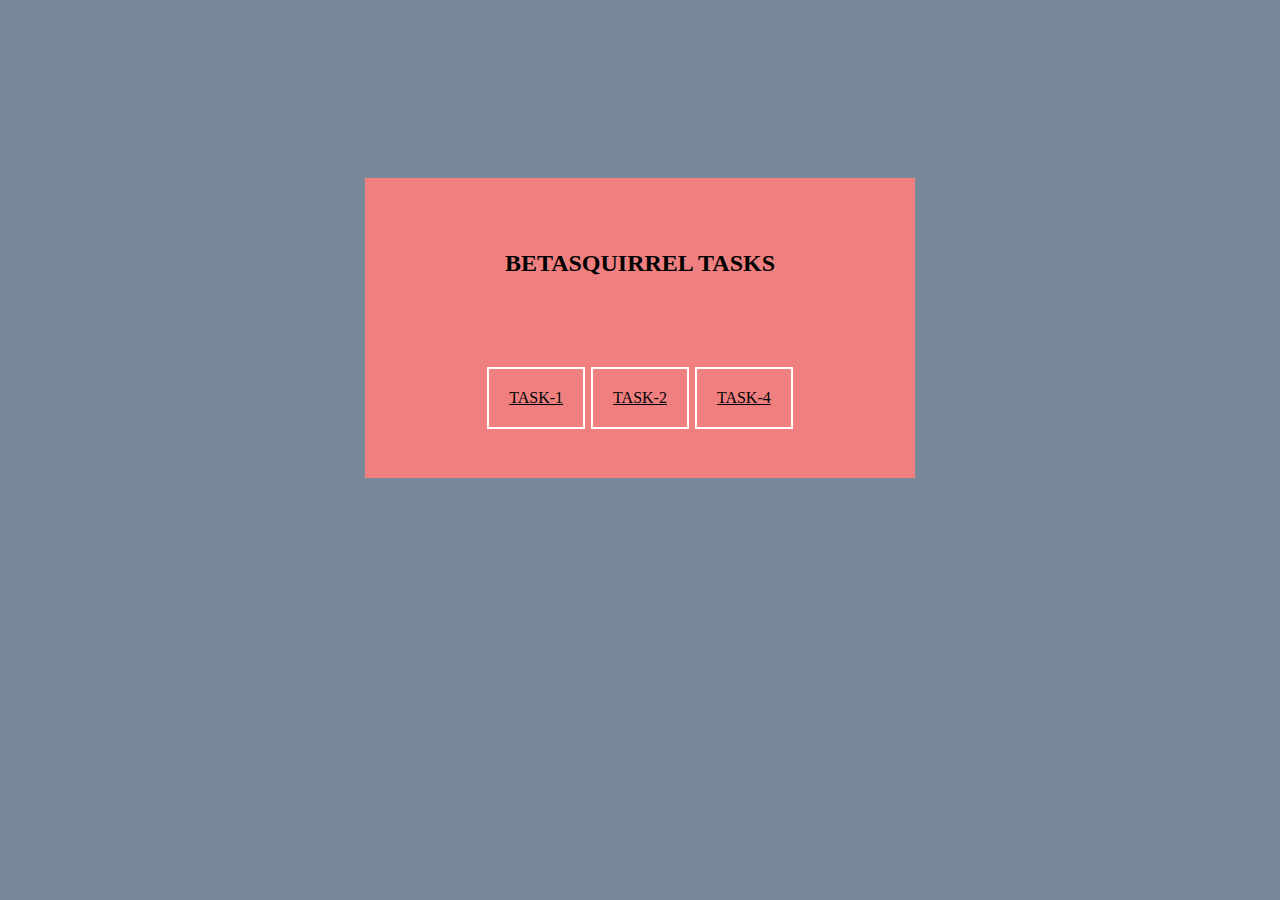
<file: index.html>
<!DOCTYPE html>
<html lang="en">
  <head>
    <meta charset="UTF-8" />
    <meta http-equiv="X-UA-Compatible" content="IE=edge" />
    <meta name="viewport" content="width=device-width, initial-scale=1.0" />
    <title>betasquirrel-tasks</title>
    <link href="css/style.css" rel="stylesheet" />
  </head>
  <body>
    <div id="main-body">
      <div class="main-container">
        <div class="heading">
          <h2>BETASQUIRREL TASKS</h2>
        </div>
        <div class="links">
          <a href="task-1/index.html">TASK-1</a>
          <a href="task-2/index.html">TASK-2</a>
          <a href="task-4/index.html">TASK-4</a>
      </div>
    </div>
  </body>
</html>
</file>
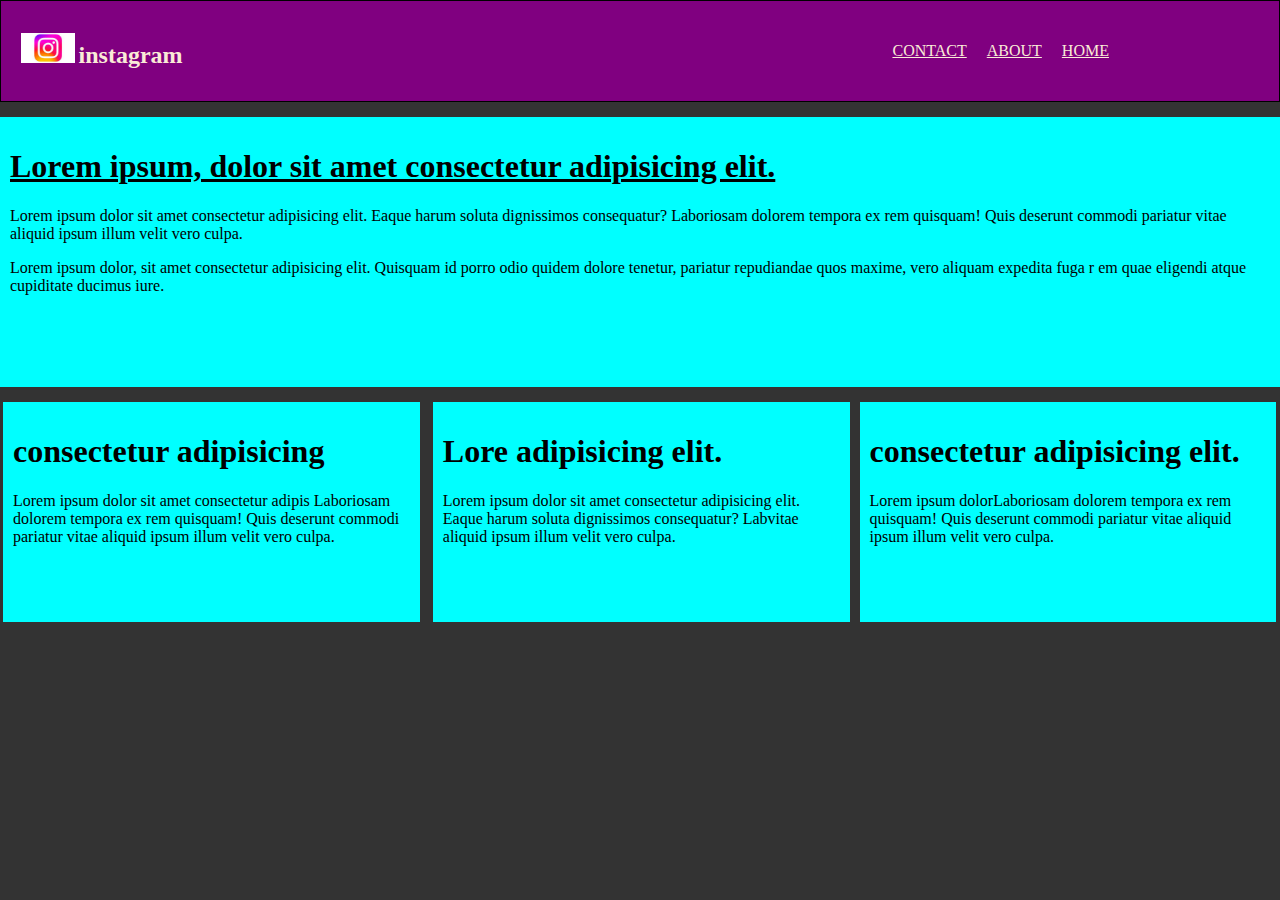
<file: task-1/index.html>
<!DOCTYPE html>
<html lang="en">
  <head>
    <meta charset="UTF-8" />
    <meta http-equiv="X-UA-Compatible" content="IE=edge" />
    <meta name="viewport" content="width=device-width, initial-scale=1.0" />
    <title>task1</title>
    <link rel="stylesheet" href="css/style.css" />
  </head>
  <body>
    <div id="navbar">
      <div class="left">
        <img src="image/index.jpeg" alt="logo" />
        <h2>instagram</h2>
      </div>
      <div class="right">
        <nav>
          <a href="#">HOME</a>
          <a href="#">ABOUT</a>
          <a href="#">CONTACT</a>
        </nav>
      </div>
    </div>
    <div id="main">
      <h1>Lorem ipsum, dolor sit amet consectetur adipisicing elit.</h1>
      <p>
        Lorem ipsum dolor sit amet consectetur adipisicing elit. Eaque harum
        soluta dignissimos consequatur? Laboriosam dolorem tempora ex rem
        quisquam! Quis deserunt commodi pariatur vitae aliquid ipsum illum velit
        vero culpa.
      </p>
      <p>
        Lorem ipsum dolor, sit amet consectetur adipisicing elit. Quisquam id
        porro odio quidem dolore tenetur, pariatur repudiandae quos maxime, vero
        aliquam expedita fuga r em quae eligendi atque cupiditate ducimus iure.
      </p>
    </div>
    <div class="bottmbox mr">
      <h1>consectetur adipisicing</h1>
      <p>
        Lorem ipsum dolor sit amet consectetur adipis Laboriosam dolorem tempora
        ex rem quisquam! Quis deserunt commodi pariatur vitae aliquid ipsum
        illum velit vero culpa.
      </p>
    </div>
    <div class="bottmbox mr">
      <h1>Lore adipisicing elit.</h1>
      <p>
        Lorem ipsum dolor sit amet consectetur adipisicing elit. Eaque harum
        soluta dignissimos consequatur? Labvitae aliquid ipsum illum velit vero
        culpa.
      </p>
    </div>
    <div class="bottmbox third">
      <h1>consectetur adipisicing elit.</h1>
      <p>
        Lorem ipsum dolorLaboriosam dolorem tempora ex rem quisquam! Quis
        deserunt commodi pariatur vitae aliquid ipsum illum velit vero culpa.
      </p>
    </div>
  </body>
</html>
</file>
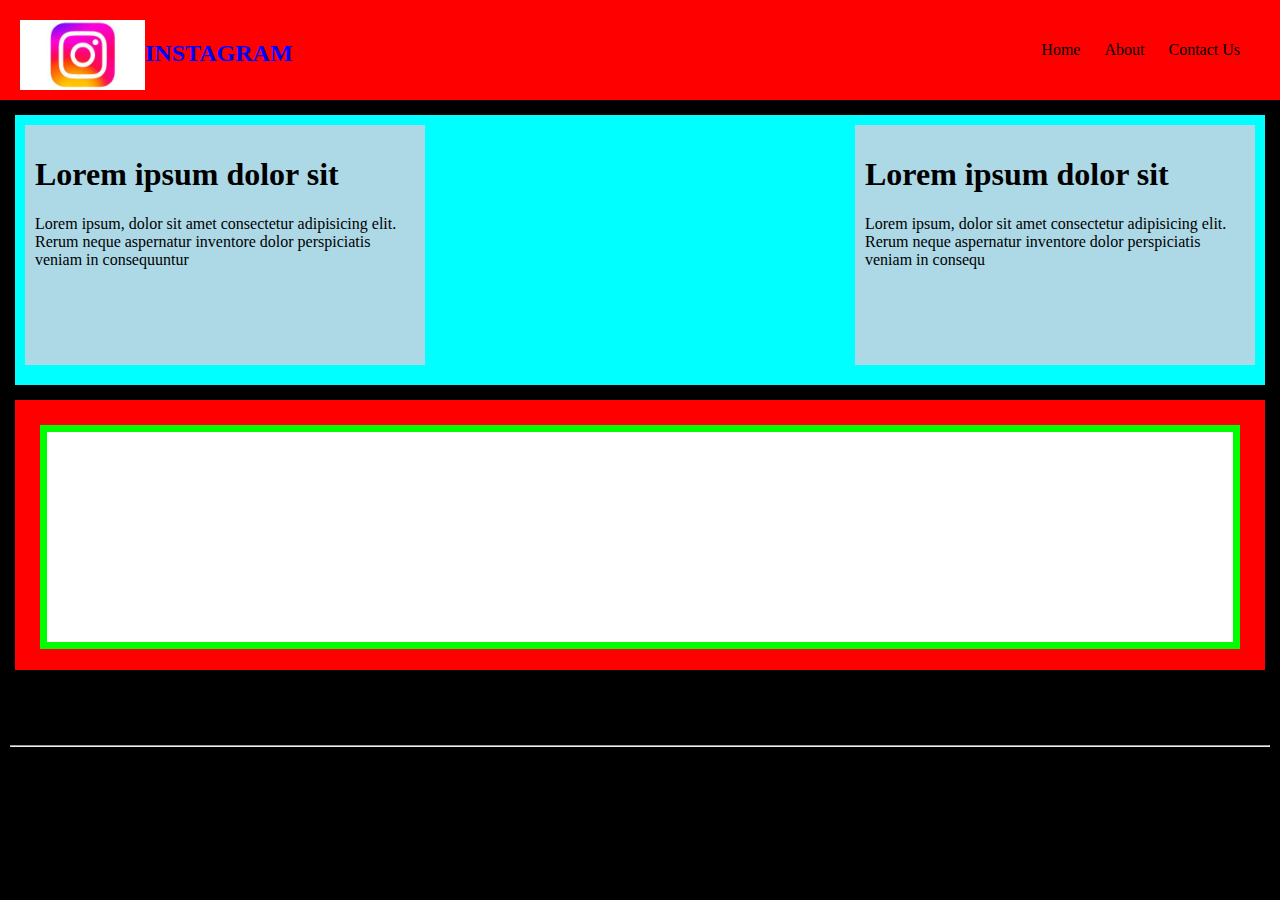
<file: task-2/index.html>
<!DOCTYPE html>
<html lang="en">
  <head>
    <title></title>
    <meta charset="UTF-8" />
    <meta name="viewport" content="width=device-width, initial-scale=1" />
    <link href="css/style.css" rel="stylesheet" />
  </head>
  <body>
    <div id="navbar">
      <div class="left">
        <img src="images/index.jpeg" alt="logo" />
        <h2>INSTAGRAM</h2>
      </div>
      <div class="right">
        <nav>
          <a href="#">Home</a>
          <a href="#">About</a>
          <a href="#">Contact Us</a>
        </nav>
      </div>
    </div>
    <div class="main">
      <div id="aaa">
        <h1>Lorem ipsum dolor sit</h1>
        <p>
          Lorem ipsum, dolor sit amet consectetur adipisicing elit. Rerum neque
          aspernatur inventore dolor perspiciatis veniam in consequ
        </p>
      </div>
      <div id="bbb">
        <h1>Lorem ipsum dolor sit</h1>
        <p>
          Lorem ipsum, dolor sit amet consectetur adipisicing elit. Rerum neque
          aspernatur inventore dolor perspiciatis veniam in consequuntur
        </p>
      </div>
    </div>
    <div id="ccc">
      <div class="hh"></div>
    </div>
    <div id="third">
      <p>
        Lorem ipsum dolor sit es facere esse cupiditate illum itaque
        reprehenderit nemo voluptat
      </p>
      <hr />
      <p>
        Lorem ipsum dolor sit amet consectetur adipisicing elit. Eaque ab
        facilis minima ex eligen
      </p>
    </div>
  </body>
</html>
</file>
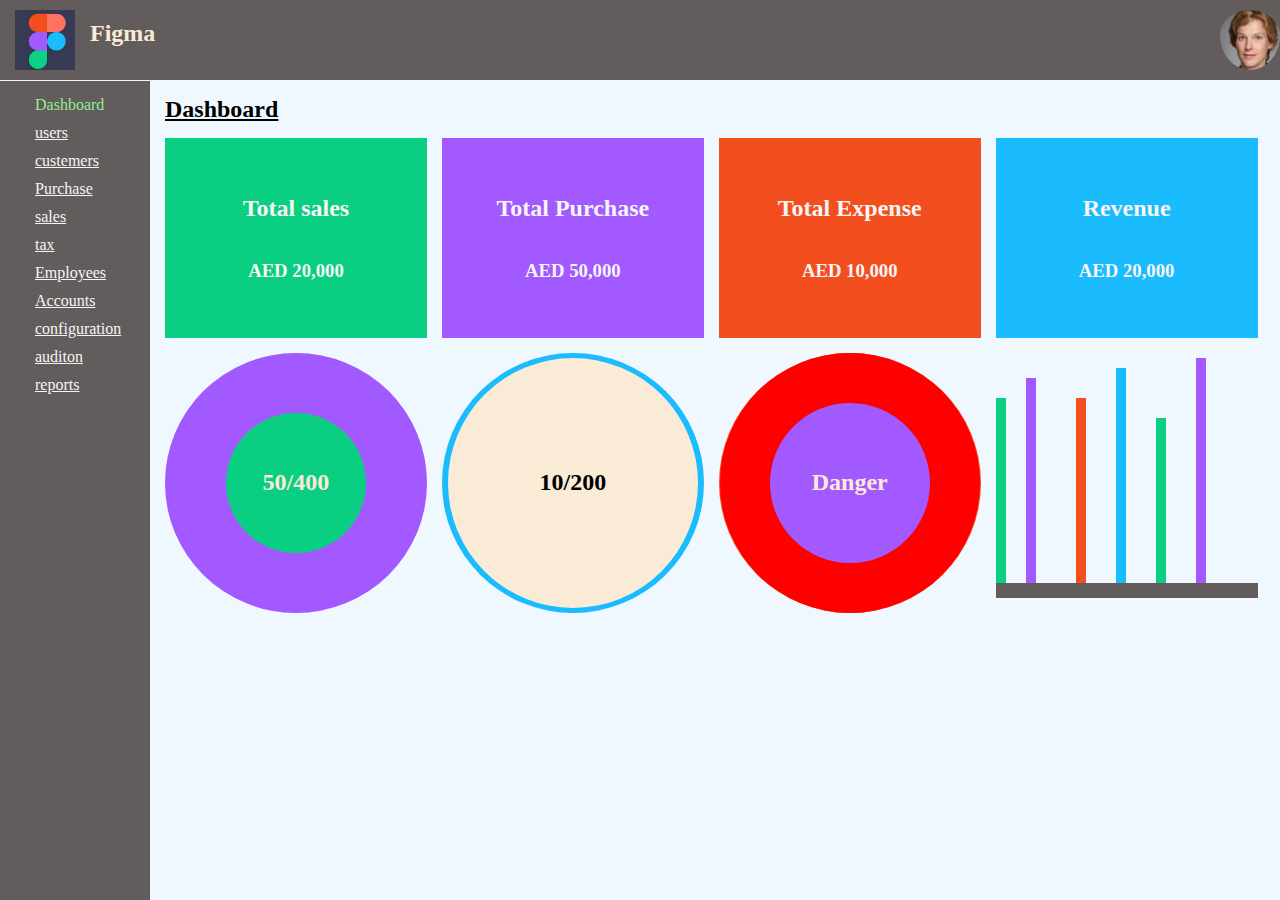
<file: task-4/index.html>
<!DOCTYPE html>
<html lang="en">
  <head>
    <meta charset="UTF-8" />
    <meta http-equiv="X-UA-Compatible" content="IE=edge" />
    <meta name="viewport" content="width=device-width, initial-scale=1.0" />
    <title>task4-html</title>
    <link rel="stylesheet" href="css/style.css" />
  </head>
  <body>
    <div class="navbar">
      <div id="left-navbar">
        <img src="images/index.png" alt="logo" />
        <h2>Figma</h2>
      </div>
      <div id="right-navbar">
        <img src="images/image.jpeg " alt="image" />
      </div>
    </div>
    <div class="maincontiner">
      <div id="sidebar">
        <nav>
          <a href="#" class="active">Dashboard</a>
          <a href="#">users</a>
          <a href="#">custemers</a>
          <a href="#">Purchase</a>
          <a href="#">sales</a>
          <a href="#">tax</a>
          <a href="#">Employees</a>
          <a href="#">Accounts</a>
          <a href="#">configuration</a>
          <a href="#">auditon</a>
          <a href="#">reports</a>
        </nav>
      </div>
      <div id="mainbar">
        <h2>Dashboard</h2>
        <div id="tiles-block">
          <div class="tile green-bg">
            <h2>Total sales</h2>
            <h3>AED 20,000</h3>
          </div>
          <div class="tile purple-bg">
            <h2>Total Purchase</h2>
            <h3>AED 50,000</h3>
          </div>
          <div class="tile red-bg">
            <h2>Total Expense</h2>
            <h3>AED 10,000</h3>
          </div>
          <div class="tile cyan-bg">
            <h2>Revenue</h2>
            <h3>AED 20,000</h3>
          </div>
        </div>
        <div id="circles-block">
          <div class="circle purple-bg">
            <div class="inner-circle1 green-bg">
              <h2>50/400</h2>
            </div>
          </div>
          <div class="circle cyan-bg">
            <div class="inner-circle2">
              <h2>10/200</h2>
            </div>
          </div>
          <div class="circle red-bg">
            <div class="inner-circle3">
              <div class="inner-circle4 purple-bg">
                <h2>Danger</h2>
              </div>
            </div>
          </div>
          <div class="chart">
            <div class="bar green-bg one"></div>
            <div class="bar purple-bg two"></div>
            <div class="bar red-bg three"></div>
            <div class="bar cyan-bg four"></div>
            <div class="bar green-bg five"></div>
            <div class="bar purple-bg six"></div>
            <div class="bar red-bg"></div>
            <div class="line"></div>
          </div>
        </div>
      </div>
    </div>
  </body>
</html>
</file>
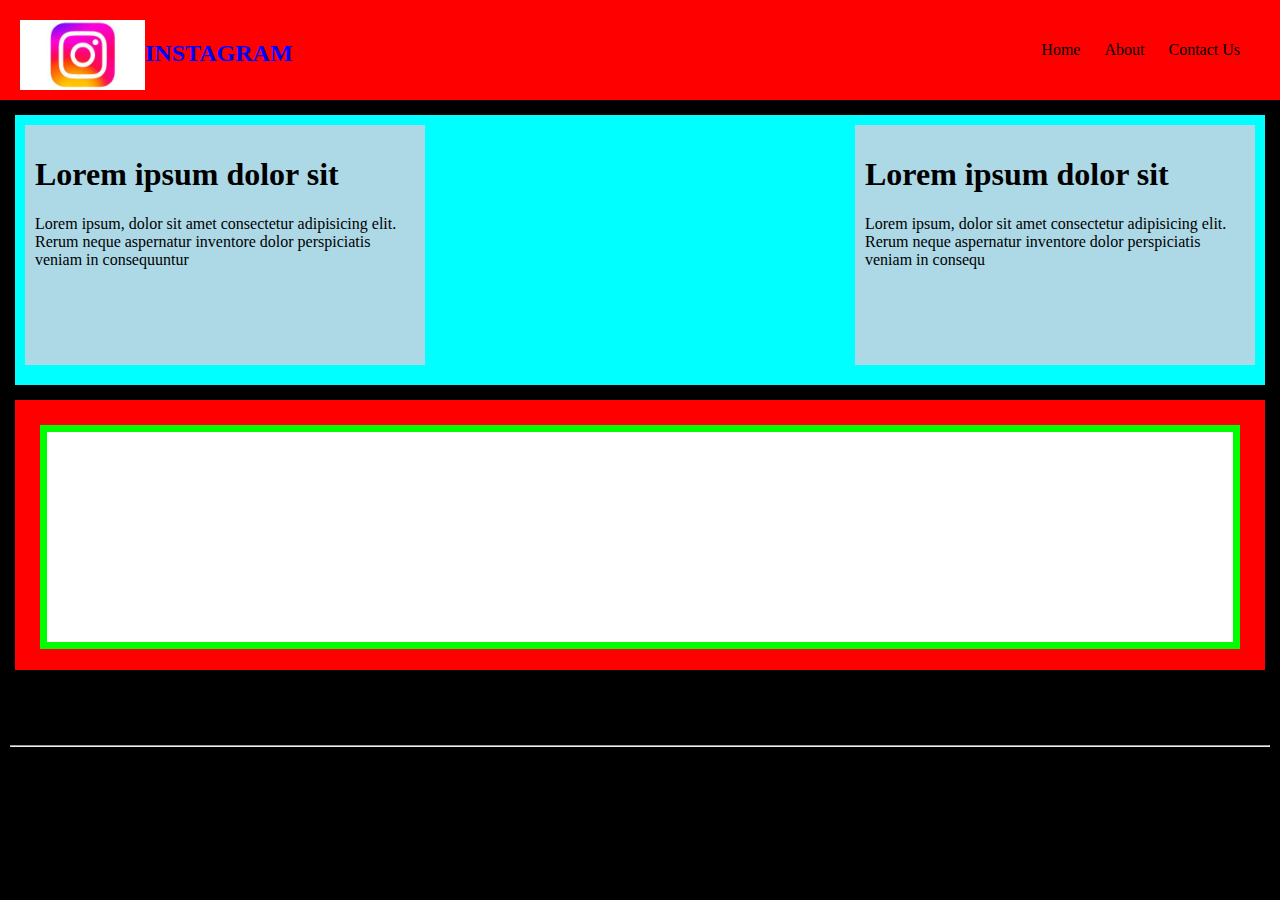
<file: task2.html>
<!DOCTYPE html>
<html lang="en">
  <head>
    <title></title>
    <meta charset="UTF-8" />
    <meta name="viewport" content="width=device-width, initial-scale=1" />
    <link href="css/task-2.css" rel="stylesheet" />
  </head>

  <body>
    <div id="navbar">
      <div class="left">
        <img src="css/index.jpeg" alt="logo" />
        <h2>INSTAGRAM</h2>
      </div>

      <div class="right">
        <nav>
          <a href="#">Home</a>
          <a href="#">About</a>
          <a href="#">Contact Us</a>
        </nav>
      </div>
    </div>

    <div class="main">
      <div id="aaa">
        <h1>Lorem ipsum dolor sit</h1>
        <p>
          Lorem ipsum, dolor sit amet consectetur adipisicing elit. Rerum neque
          aspernatur inventore dolor perspiciatis veniam in consequ
        </p>
      </div>
      <div id="bbb">
        <h1>Lorem ipsum dolor sit</h1>
        <p>
          Lorem ipsum, dolor sit amet consectetur adipisicing elit. Rerum neque
          aspernatur inventore dolor perspiciatis veniam in consequuntur
        </p>
      </div>
    </div>
    <div id="ccc">
      <div class="hh"></div>
    </div>
    <div id="third">
      <p>
        Lorem ipsum dolor sit es facere esse cupiditate illum itaque
        reprehenderit nemo voluptat
      </p>
      <hr />
      <p>
        Lorem ipsum dolor sit amet consectetur adipisicing elit. Eaque ab
        facilis minima ex eligen
      </p>
      
    </div>
  </body>
</html>
</file>
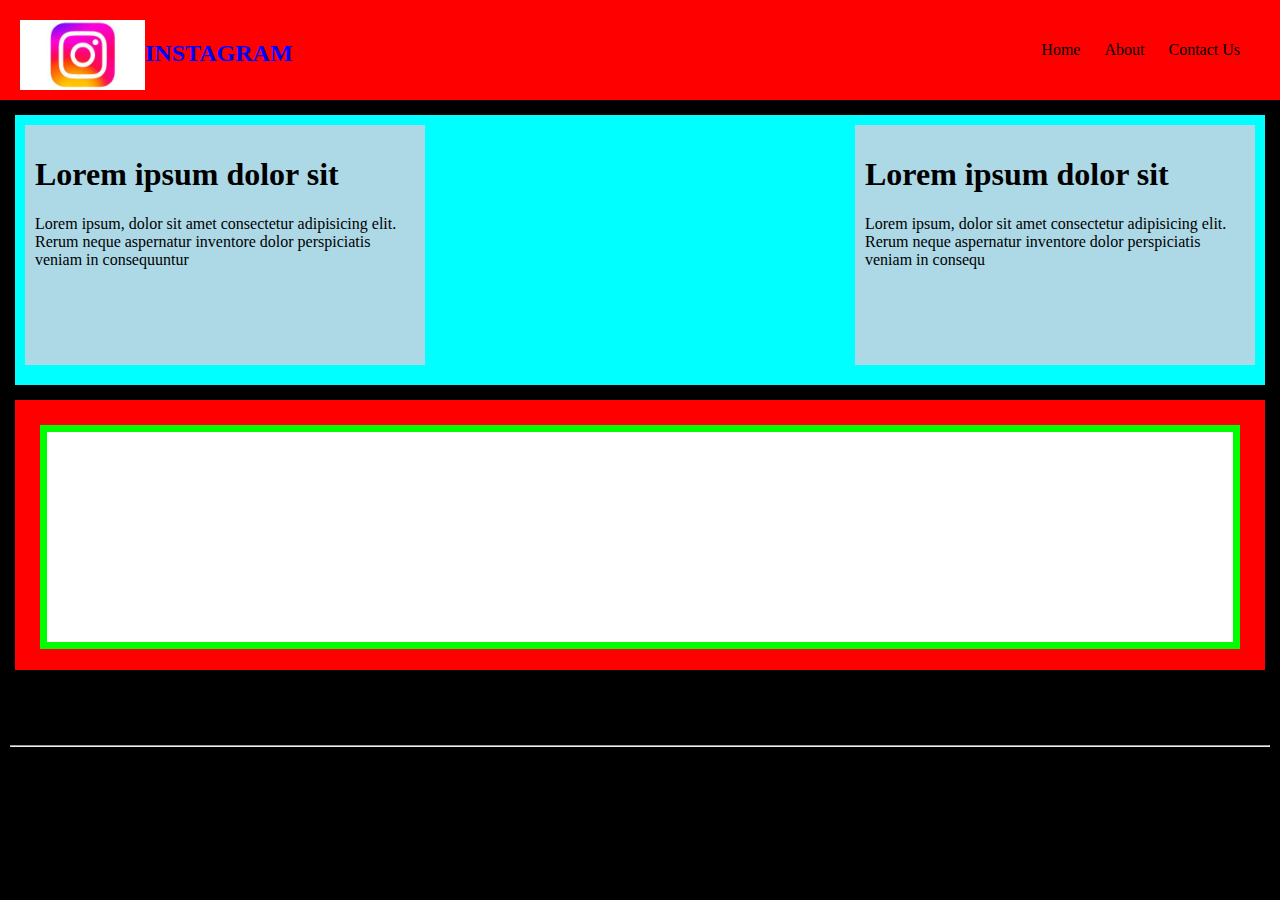
<file: task- 2/task2.html>
<!DOCTYPE html>
<html lang="en">
  <head>
    <title></title>
    <meta charset="UTF-8" />
    <meta name="viewport" content="width=device-width, initial-scale=1" />
    <link href="css/style.css" rel="stylesheet" />
  </head>

  <body>
    <div id="navbar">
      <div class="left">
        <img src="images/index.jpeg" alt="logo" />
        <h2>INSTAGRAM</h2>
      </div>

      <div class="right">
        <nav>
          <a href="#">Home</a>
          <a href="#">About</a>
          <a href="#">Contact Us</a>
        </nav>
      </div>
    </div>

    <div class="main">
      <div id="aaa">
        <h1>Lorem ipsum dolor sit</h1>
        <p>
          Lorem ipsum, dolor sit amet consectetur adipisicing elit. Rerum neque
          aspernatur inventore dolor perspiciatis veniam in consequ
        </p>
      </div>
      <div id="bbb">
        <h1>Lorem ipsum dolor sit</h1>
        <p>
          Lorem ipsum, dolor sit amet consectetur adipisicing elit. Rerum neque
          aspernatur inventore dolor perspiciatis veniam in consequuntur
        </p>
      </div>
    </div>
    <div id="ccc">
      <div class="hh"></div>
    </div>
    <div id="third">
      <p>
        Lorem ipsum dolor sit es facere esse cupiditate illum itaque
        reprehenderit nemo voluptat
      </p>
      <hr />
      <p>
        Lorem ipsum dolor sit amet consectetur adipisicing elit. Eaque ab
        facilis minima ex eligen
      </p>
      
    </div>
  </body>
</html>
</file>
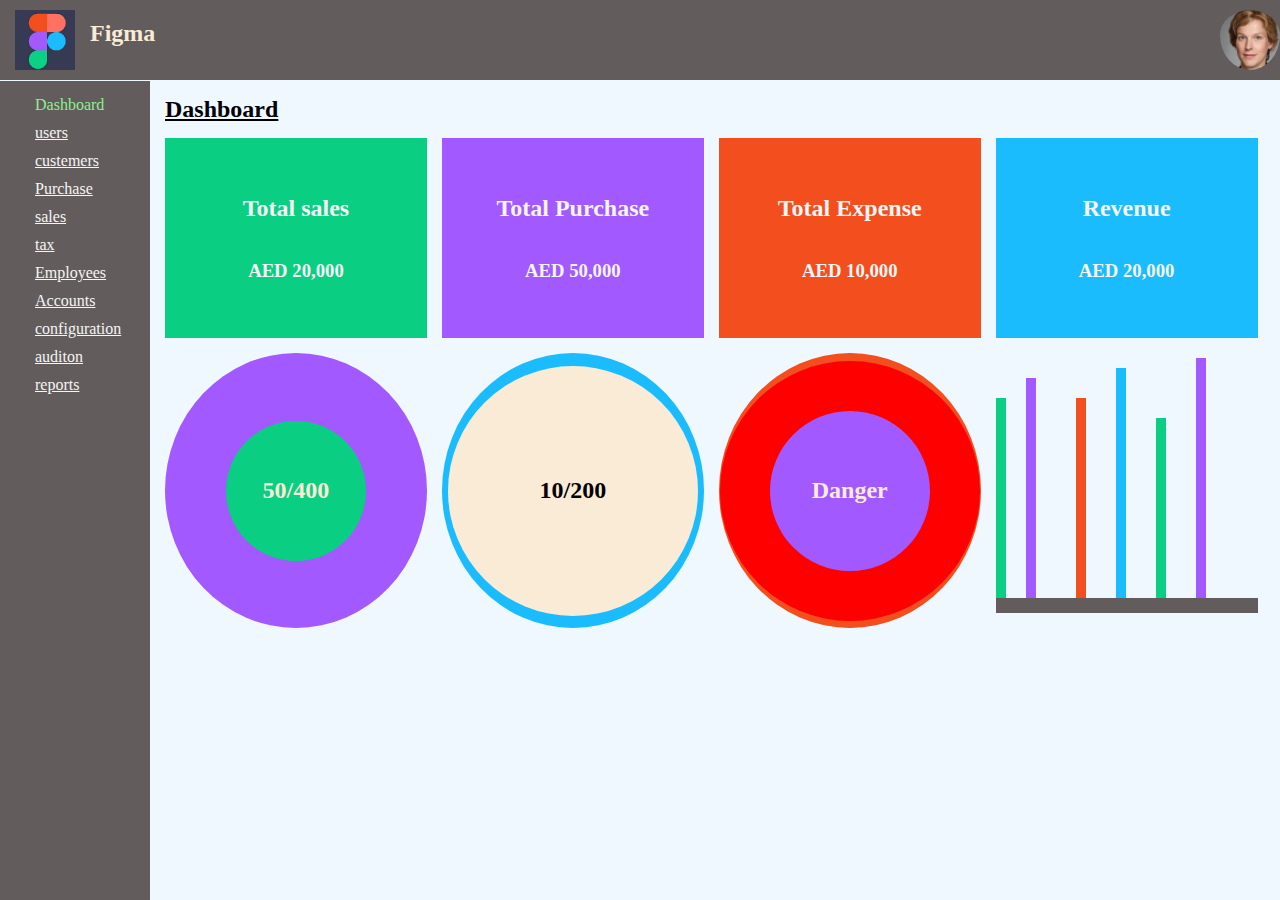
<file: task4/task4.html>
<!DOCTYPE html>
<html lang="en">
  <head>
    <meta charset="UTF-8" />
    <meta http-equiv="X-UA-Compatible" content="IE=edge" />
    <meta name="viewport" content="width=device-width, initial-scale=1.0" />
    <title>task4-html</title>
    <link rel="stylesheet" href="task4css/task4.css" />
  </head>
  <body>
    <div class="navbar">
      <div id="left-navbar">
        <img src="task4css/index.png" alt="logo" />
        <h2>Figma</h2>
      </div>
      <div id="right-navbar">
        <img src="task4css/image.jpeg" alt="image" />
      </div>
    </div>
    <div class="maincontiner">
      <div id="sidebar">
        <nav>
          <a href="#" class="active">Dashboard</a>
          <a href="#">users</a>
          <a href="#">custemers</a>
          <a href="#">Purchase</a>
          <a href="#">sales</a>
          <a href="#">tax</a>
          <a href="#">Employees</a>
          <a href="#">Accounts</a>
          <a href="#">configuration</a>
          <a href="#">auditon</a>
          <a href="#">reports</a>
        </nav>
      </div>
      <div id="mainbar">
        <h2>Dashboard</h2>
        <div id="tiles-block">
          <div class="tile green-bg">
            <h2>Total sales</h2>
            <h3>AED 20,000</h3>
          </div>
          <div class="tile purple-bg">
            <h2>Total Purchase</h2>
            <h3>AED 50,000</h3>
          </div>
          <div class="tile red-bg">
            <h2>Total Expense</h2>
            <h3>AED 10,000</h3>
          </div>
          <div class="tile cyan-bg">
            <h2>Revenue</h2>
            <h3>AED 20,000</h3>
          </div>
        </div>
        <div id="circles-block">
          <div class="circle purple-bg">
            <div class="inner-circle1 green-bg">
              <h2>50/400</h2>
            </div>
          </div>
          <div class="circle cyan-bg">
            <div class="inner-circle2">
              <h2>10/200</h2>
            </div>
          </div>
          <div class="circle red-bg">
            <div class="inner-circle3">
              <div class="inner-circle4 purple-bg">
                <h2>Danger</h2>
              </div>
            </div>
          </div>
          <div class="chart">
            <div class="bar green-bg one"></div>
            <div class="bar purple-bg two"></div>
            <div class="bar red-bg three"></div>
            <div class="bar cyan-bg four"></div>
            <div class="bar green-bg five"></div>
            <div class="bar purple-bg six"></div>
            <div class="bar red-bg"></div>
            <div class="line"></div>
          </div>
        </div>
      </div>
    </div>
  </body>
</html>
</file>
<file: css/style.css>
body {
  background-color: lightslategray;
}
#main-body {
  width: 100%;
  display: flex;
  padding-top: 170px;
}
.main-container {
  background-color: lightcoral;
  height: 300px;
  width: 550px;
  margin: auto;
}
.heading {
  width: 100%;
  height: 170px;
  display: flex;
  align-items: center;
  justify-content: center;
}
.links {
  height: 100px;
  display: flex;
  align-items: center;
  justify-content: center;
}
.links a {
  border: 2px solid white;
  padding: 20px;
  color: black;
  margin: 3px 3px 3px 3px;
}
</file>
<file: task-1/css/style.css>
body {
  background-color: #333;
  margin: auto;
}
#navbar {
  background-color: purple;
  height: 80px;
  border: 1px solid black;
  margin-bottom: 15px;
  display: flex;
  align-items: center;
}
#main {
  background-color: aqua;
  height: 250px;
  margin-bottom: 15px;
}
.bottmbox {
  background-color: aqua;
  height: 200px;
  width: 31%;
  float: left;
  margin-bottom: 15px;
}
.mr {
  margin-right: 10px;
}
.mr {
  margin-left: 3px;
}
div {
  padding: 10px;
}
#main h1 {
  text-decoration: underline;
}
.left {
  float: left;
}
.right {
  width: calc(80% - 90px);
  float: right;
}
.right a {
  margin: 10px;
  float: right;
}
.left img {
  height: 30px;
}
.left h2 {
  display: inline;
  color: antiquewhite;
}
.right a {
  color: antiquewhite;
}
</file>
<file: task-2/css/style.css>
body {
  background-color: black;
  margin: 0 auto;
}
#navbar {
  background-color: red;
  height: 80px;
  margin-bottom: 15px;
  display: flex;
  justify-content: space-between;
}
.boxes {
  background-color: lightblue;
  height: 250px;
  width: calc((100% / 3) - 30px);
  float: left;
  margin-bottom: 15px;
}
.m-r {
  margin-right: 15px;
}
div {
  padding: 10px;
}
.left {
  float: left;
  display: flex;
}
.right {
  float: right;
  display: flex;
  align-self: center;
  margin-right: 10px;
}
.left img {
  height: 70px;
}
.left h2 {
  display: inline;
  color: blue;
}
.right a {
  color: black;
  padding: 10px;
  text-decoration: none;
}
.right a:hover {
  background-color: azure;
  color: blue;
}
.main {
  background-color: aqua;
  height: 250px;
  margin-left: 15px;
  margin-right: 15px;
}
#aaa {
  float: right;
  background-color: blueviolet;
  background-color: lightblue;
  height: 220px;
  margin-bottom: 20px;
  width: calc((100% / 3) - 30px);
}
#bbb {
  float: left;
  background-color: blue;
  background-color: lightblue;
  height: 220px;
  width: calc((100% / 3) - 30px);
}
#ccc {
  background: #ff0000;
  overflow: hidden;
  height: 250px;
  margin: 15px;
}
.hh {
  background-color: #fff;
  margin: 15px;
  height: calc(250px - 60px);
  border: 7px solid #00ff00;
}
</file>
<file: task-4/css/style.css>
body {
  background-color: #f0f8ff;
  margin: 0 auto;
}
.navbar {
  background-color: #625c5c;
  height: 80px;
  align-items: center;
  justify-content: space-between;
  border-bottom: 1px solid #f0f8ff;
}
#left-navbar {
  width: auto;
  display: flex;
  justify-content: flex-start;
  float: left;
}
#right-navbar {
  width: auto;
  float: right;
  display: flex;
  justify-content: flex-end;
}
#left-navbar > img {
  height: 60px;
  float: left;
  margin: 10px 15px;
}
#left-navbar > h2 {
  color: antiquewhite;
}
#right-navbar > img {
  height: 60px;
  width: 60px;
  border-radius: 50%;
  float: right;
  padding-top: 10px;
}
.maincontiner {
  height: calc(100vh - 81px);
  position: relative;
  overflow: hidden;
}
#sidebar {
  background-color: #625c5c;
  height: 100%;
  width: 150px;
  float: left;
}
#mainbar > h2 {
  color: #000000;
  margin: 0 0 15px 0;
  text-decoration: underline;
}
#mainbar {
  padding: 15px;
  width: calc(100vw - 180px);
  float: left;
}
.green-bg {
  background-color: #0ace82;
}
.purple-bg {
  background-color: #a259ff;
}
.red-bg {
  background-color: #f34e1e;
}
.cyan-bg {
  background-color: #1abcfd;
}
.tiles-block,
.circles-block {
  display: flex;
  float: left;
}
.tiles-block {
  margin: 0 0 20px;
}
.tile {
  height: 200px;
}
.tile,
.circle,
.chart {
  width: calc((100%) / 4.2);
  float: left;
  display: flex;
  flex-direction: column;
  justify-content: center;
  align-items: center;
}
.circle,
.chart {
  height: calc((93vw - 151px) / 4);
}
.circle {
  border-radius: 50%;
  margin-top: 15px;
}
#tiles-block > div,
#circles-block > div {
  margin-right: 15px;
}
#tiles-block > div:last-child,
#circles-block > div:last-child {
  margin-right: 0;
}
.tile h2,
.tile h3 {
  color: whitesmoke;
}
.inner-circle1 {
  width: 140px;
  height: 140px;
  border-radius: 50%;
  display: flex;
  justify-content: center;
  align-items: center;
}
.inner-circle1 h2,
.inner-circle4 h2 {
  color: antiquewhite;
}
.inner-circle2 {
  width: 250px;
  height: 250px;
  border-radius: 50%;
  display: flex;
  justify-content: center;
  align-items: center;
  background-color: antiquewhite;
}
.inner-circle2 h2 {
  color: #000000;
}
.inner-circle3 {
  width: 260px;
  height: 260px;
  border-radius: 50%;
  display: flex;
  justify-content: center;
  align-items: center;
  background-color: red;
}
.inner-circle4 {
  width: 160px;
  height: 160px;
  border-radius: 50%;
  display: flex;
  justify-content: center;
  align-items: center;
}
.bar {
  width: 10px;
  position: absolute;
  overflow: hidden;
}
.chart {
  position: relative;
}
.chart div {
  bottom: 0;
}
.one {
  left: 0px;
  height: calc(100% - 60px);
}
.two {
  left: 30px;
  height: calc(100% - 40px);
}
.three {
  left: 80px;
  height: calc(100% - 60px);
}
.four {
  left: 120px;
  height: calc(100% - 30px);
}
.five {
  left: 160px;
  height: calc(100% - 80px);
}
.six {
  left: 200px;
  height: calc(100% - 20px);
}
.line {
  width: 100%;
  height: 15px;
  background-color: #625c5c;
  position: absolute;
}
#sidebar nav {
  display: flex;
  flex-direction: column;
  align-items: flex-start;
  padding: 15px 30px 30px 30px;
}
#sidebar nav a {
  color: whitesmoke;
  padding: 5px;
}
#sidebar nav a:first-child {
  padding-top: 0;
}
#sidebar nav a.active {
  color: lightgreen;
  text-decoration: none;
}
</file>
<file: css/task-2.css>
body {
  background-color: black;
  margin: 0 auto;
}

#navbar {
  background-color: red;
  height: 80px;
  margin-bottom: 15px;
  display: flex;
  justify-content: space-between;
}

.boxes {
  background-color: lightblue;
  height: 250px;
  width: calc((100% / 3) - 30px);
  float: left;
  margin-bottom: 15px;
}

.m-r {
  margin-right: 15px;
}

div {
  padding: 10px;
}

.left {
  float: left;
  display: flex;
}

.right {
  float: right;
  display: flex;
  align-self: center;
  margin-right: 10px;
}

.left img {
  height: 70px;
}

.left h2 {
  display: inline;
  color: blue;
}

.right a {
  color: black;
  padding: 10px;
  text-decoration: none;
}

.right a:hover {
  background-color: azure;
  color: blue;
}

.main {
  background-color: aqua;
  height: 250px;
  margin-left: 15px;
  margin-right: 15px;
}

#aaa {
  float: right;
  background-color: blueviolet;
  background-color: lightblue;
  height: 220px;

  margin-bottom: 20px;
  width: calc((100% / 3) - 30px);
}

#bbb {
  float: left;
  background-color: blue;
  background-color: lightblue;
  height: 220px;
  width: calc((100% / 3) - 30px);
}

#ccc {
  background: #ff0000;
  overflow: hidden;
  height: 250px;
  margin: 15px;
}

.hh {
  background-color: #fff;
  margin: 15px;
  height: calc(250px - 60px);
  border: 7px solid #00ff00;
}
</file>
<file: task- 2/css/style.css>
body {
  background-color: black;
  margin: 0 auto;
}

#navbar {
  background-color: red;
  height: 80px;
  margin-bottom: 15px;
  display: flex;
  justify-content: space-between;
}

.boxes {
  background-color: lightblue;
  height: 250px;
  width: calc((100% / 3) - 30px);
  float: left;
  margin-bottom: 15px;
}

.m-r {
  margin-right: 15px;
}

div {
  padding: 10px;
}

.left {
  float: left;
  display: flex;
}

.right {
  float: right;
  display: flex;
  align-self: center;
  margin-right: 10px;
}

.left img {
  height: 70px;
}

.left h2 {
  display: inline;
  color: blue;
}

.right a {
  color: black;
  padding: 10px;
  text-decoration: none;
}

.right a:hover {
  background-color: azure;
  color: blue;
}

.main {
  background-color: aqua;
  height: 250px;
  margin-left: 15px;
  margin-right: 15px;
}

#aaa {
  float: right;
  background-color: blueviolet;
  background-color: lightblue;
  height: 220px;

  margin-bottom: 20px;
  width: calc((100% / 3) - 30px);
}

#bbb {
  float: left;
  background-color: blue;
  background-color: lightblue;
  height: 220px;
  width: calc((100% / 3) - 30px);
}

#ccc {
  background: #ff0000;
  overflow: hidden;
  height: 250px;
  margin: 15px;
}

.hh {
  background-color: #fff;
  margin: 15px;
  height: calc(250px - 60px);
  border: 7px solid #00ff00;
}
</file>
<file: task4/task4css/task4.css>
body {
  background-color: #f0f8ff;
  margin: 0 auto;
}
.navbar {
  background-color: #625c5c;
  height: 80px;
  align-items: center;
  justify-content: space-between;
  border-bottom: 1px solid #f0f8ff;
 
}

#left-navbar {
  width: auto;
  display: flex;
  justify-content: flex-start;
  float: left;
  
}
#right-navbar {
  width: auto;
  float: right;
  display: flex;
  justify-content: flex-end;
}

#left-navbar > img {
  height: 60px;
  float: left;
  margin: 10px 15px;
}
#left-navbar > h2 {
color: antiquewhite;
}
#right-navbar > img {
  height: 60px;
  width: 60px;
  border-radius: 50%;
  float: right;
  padding-top: 10px;
}


.maincontiner {
    height: calc(100vh - 81px);
    position: relative;
    overflow: hidden;
}
#sidebar {
  background-color: #625c5c;
    height: 100%;
    width: 150px;
    float: left;
   
}
#mainbar > h2 {
    color: #000000;
    margin: 0 0 15px 0 ;
    text-decoration: underline;

}
#mainbar {
    padding: 15px;
    width: calc(100vw - 180px);
    float: left;
}
.green-bg {
  background-color: #0ace82;
}
.purple-bg {
  background-color: #a259ff;
}
.red-bg {
  background-color: #f34e1e;
}
.cyan-bg {
  background-color: #1abcfd;
}
.tiles-block,
 .circles-block {
  display: flex;
  
  float: left;
 }
.tiles-block {
margin:0 0 20px;
}

.tile {
  height: 200px;
}
.tile,
.circle,
.chart {
  width: calc((100%) / 4.2);
  float: left;
  display: flex;
  flex-direction: column;
  justify-content: center;
  align-items: center;
}
.circle,
.chart {
  height: calc((100vw - 180px) / 4);
}
.circle{
  border-radius: 50%;
  margin-top: 15px;
}
#tiles-block > div,
#circles-block > div  {
  margin-right: 15px;
}
#tiles-block > div:last-child,
#circles-block > div:last-child  {
  margin-right: 0;
}
.tile h2,
.tile h3 {
  color: whitesmoke;
}
.inner-circle1 {
  width: 140px;
  height: 140px;
  border-radius:50% ;
  display: flex;
  justify-content: center;
  align-items: center;
}
.inner-circle1 h2,
.inner-circle4 h2 {
  color: antiquewhite;
}
.inner-circle2 {
  width: 250px;
  height: 250px;
  border-radius:50% ;
  display: flex;
  justify-content: center;
  align-items: center;
  background-color: antiquewhite;
}
.inner-circle2 h2 {
  color: #000000;
}
.inner-circle3 {
  width: 260px;
  height: 260px;
  border-radius:50% ;
  display: flex;
  justify-content: center;
  align-items: center;
  background-color: red;
}
.inner-circle4 {
  width: 160px;
  height: 160px;
  border-radius:50% ;
  display: flex;
  justify-content: center;
  align-items: center;
  
}
.bar {
  
  width: 10px;
 position: absolute;
 overflow: hidden;
  
}
.chart { 

  position: relative;

}
.chart div {
  bottom: 0;
}

.one {
  left: 0px;
  height: calc(100% - 60PX);
}
.two {
  left: 30px;
  height: calc(100% - 40PX);
}
.three {
  left: 80px;
  height: calc(100% - 60PX);

}
.four {
  left: 120px;
  height: calc(100% - 30PX);
}
.five {
  left: 160px;
  height: calc(100% - 80PX);
}
.six {
  left: 200px;
  height: calc(100% - 20PX);
}
.line {
  width: 100%;
  height: 15px;
  background-color: #625c5c;
  position: absolute;

}
#sidebar  nav {

  display: flex;
  flex-direction: column;
  align-items: flex-start;
  padding: 15px 30px 30px 30px;
}
#sidebar nav a {
  color: whitesmoke;
padding: 5px;
}
#sidebar nav a:first-child {
padding-top: 0;
}

#sidebar nav a.active {
  color: lightgreen;
  text-decoration: none;
}
</file>
